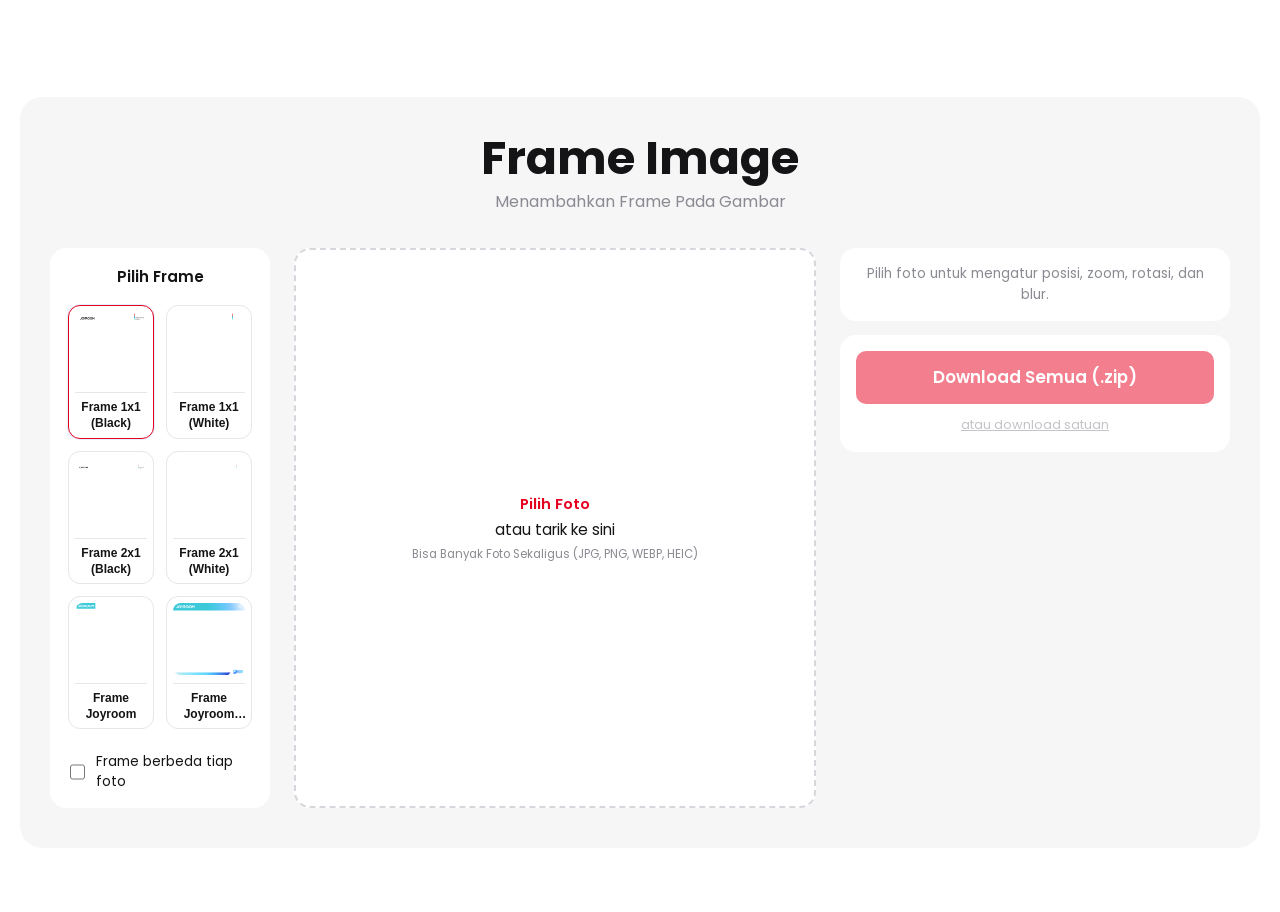
<file: index.html>
<!DOCTYPE html>
<html lang="id">
<head>
  <script src="https://designjoomax.github.io/welcomescreen/welcome.js"></script>
<meta charset="UTF-8">
<meta name="viewport" content="width=device-width, initial-scale=1, viewport-fit=cover">
<title>Frame Image - Joomax Teknologi Indonesia</title>
<link rel="icon" href="assets/favicon.png">
<link rel="preconnect" href="https://fonts.googleapis.com">
<link rel="preconnect" href="https://fonts.gstatic.com" crossorigin>
<link rel="stylesheet" href="https://fonts.googleapis.com/css2?family=Poppins:wght@400;500;600;700&display=swap">
<link rel="stylesheet" href="css/style.css">
</head>
<body>

<!-- Header (dari repo headerfooter) -->
<joomax-header sticky></joomax-header>

<div id="warn" class="warn" role="alert" hidden></div>

<!-- Isi halaman = aplikasi Frame Image -->
<main class="panel">
  <h1>Frame Image</h1>
  <p class="sub">Menambahkan Frame Pada Gambar</p>

  <div class="layout">
    <!-- Kiri: pilih frame -->
    <aside class="card side-l">
      <h2>Pilih Frame</h2>
      <div id="frames" class="frames" role="radiogroup" aria-label="Pilihan frame"></div>
      <label class="chk"><input type="checkbox" id="perFrame"> Frame berbeda tiap foto</label>
      <p id="perHint" class="hint" hidden>Frame yang dipilih berlaku untuk foto yang sedang dipilih.</p>
    </aside>

    <!-- Tengah: upload / grid foto -->
    <section class="center" id="stage">
      <label id="drop" class="drop" for="file">
        <strong>Pilih Foto</strong>
        <span>atau tarik ke sini</span>
        <small>Bisa Banyak Foto Sekaligus (JPG, PNG, WEBP, HEIC)</small>
      </label>
      <div id="grid" class="grid" hidden>
        <label id="addTile" class="tile add" for="file"><b>+</b> Tambah foto</label>
      </div>
      <input id="file" type="file" accept="image/*,.heic,.heif" multiple hidden>
      <p id="status" class="status" role="status"></p>
    </section>

    <!-- Kanan: pengaturan foto yang dipilih -->
    <aside class="side-r">
      <div class="card editor" id="editor" hidden>
        <div class="edstage" id="edStage" tabindex="0" aria-label="Area foto: geser dengan drag atau panah, zoom dengan + dan -"><canvas id="edCanvas"></canvas></div>
        <div class="zoom">
          <button class="ico" type="button" data-z="-" aria-label="Zoom out">−</button>
          <input type="range" id="zr" min="-100" max="100" step="1" aria-label="Zoom, -100 sampai 100">
          <button class="ico" type="button" data-z="+" aria-label="Zoom in">+</button>
          <input type="text" id="zn" inputmode="decimal" aria-label="Nilai zoom (-100 sampai 100)" title="Zoom: -100 sampai 100">
          <button class="ico" type="button" id="zReset" aria-label="Reset posisi, zoom, rotasi" title="Reset posisi, zoom, rotasi">↺</button>
        </div>
        <div class="tools">
          <button class="tool" type="button" id="rotL" title="Putar kiri 90°">↶ Kiri</button>
          <button class="tool" type="button" id="rotR" title="Putar kanan 90°">↷ Kanan</button>
          <button class="tool" type="button" id="flipH" aria-pressed="false" title="Balik horizontal">⇄ Flip H</button>
          <button class="tool" type="button" id="flipV" aria-pressed="false" title="Balik vertikal">⇅ Flip V</button>
        </div>
        <label class="chk"><input type="checkbox" id="blOn"> Gaussian blur (background)</label>
        <div class="blurctl" id="blCtl" hidden>
          <input type="range" id="blR" min="0" max="100" step="1" aria-label="Radius blur">
          <input type="text" id="blN" inputmode="decimal" aria-label="Radius blur dalam px">
          <span>px</span>
          <button class="pill" type="button" id="blRec" title="Radius 20 px">Rekomendasi</button>
        </div>
        <div class="order">
          <span>Urutan</span>
          <div><button class="ico" type="button" id="ordPrev" aria-label="Geser ke depan">←</button><b id="ordLbl">1/1</b><button class="ico" type="button" id="ordNext" aria-label="Geser ke belakang">→</button></div>
        </div>
        <div class="name" id="edName"></div>
        <div class="meta" id="edMeta"></div>
        <div class="acts"><button class="btn" type="button" id="edDl">Download</button><button class="btn ghost" type="button" id="edRm">Hapus</button></div>
      </div>
      <p class="card empty" id="edEmpty">Pilih foto untuk mengatur posisi, zoom, rotasi, dan blur.</p>
      <div class="card bulk" id="bulk">
        <button class="btn big" type="button" id="dlZip" disabled>Download Semua (.zip)</button>
        <button class="link" type="button" id="dlEach" disabled>atau download satuan</button>
      </div>
    </aside>
  </div>
</main>

<!-- Footer (dari repo headerfooter) -->
<joomax-footer></joomax-footer>

<!-- Widget Fixs.Arts: watermark bawah + popup kanan bawah (dari repo widget). Taruh paling akhir. -->
<fixs-widget></fixs-widget>

<!-- Header & footer: repo headerfooter. Isi menu/footer diatur di sana (joomax-layout.config.js) -->
<script src="https://designjoomax.github.io/headerfooter/joomax-layout.config.js"></script>
<script src="https://designjoomax.github.io/headerfooter/joomax-layout.js"></script>
<!-- Widget Fixs.Arts: repo widget -->
<script src="https://designjoomax.github.io/widget/fixs-widget.js"></script>
<!-- Aplikasi Frame Image (repo ini) -->
<script src="js/config.js"></script>
<script src="js/frames.js"></script>
<script src="js/app.js"></script>
</body>
</html>
</file>
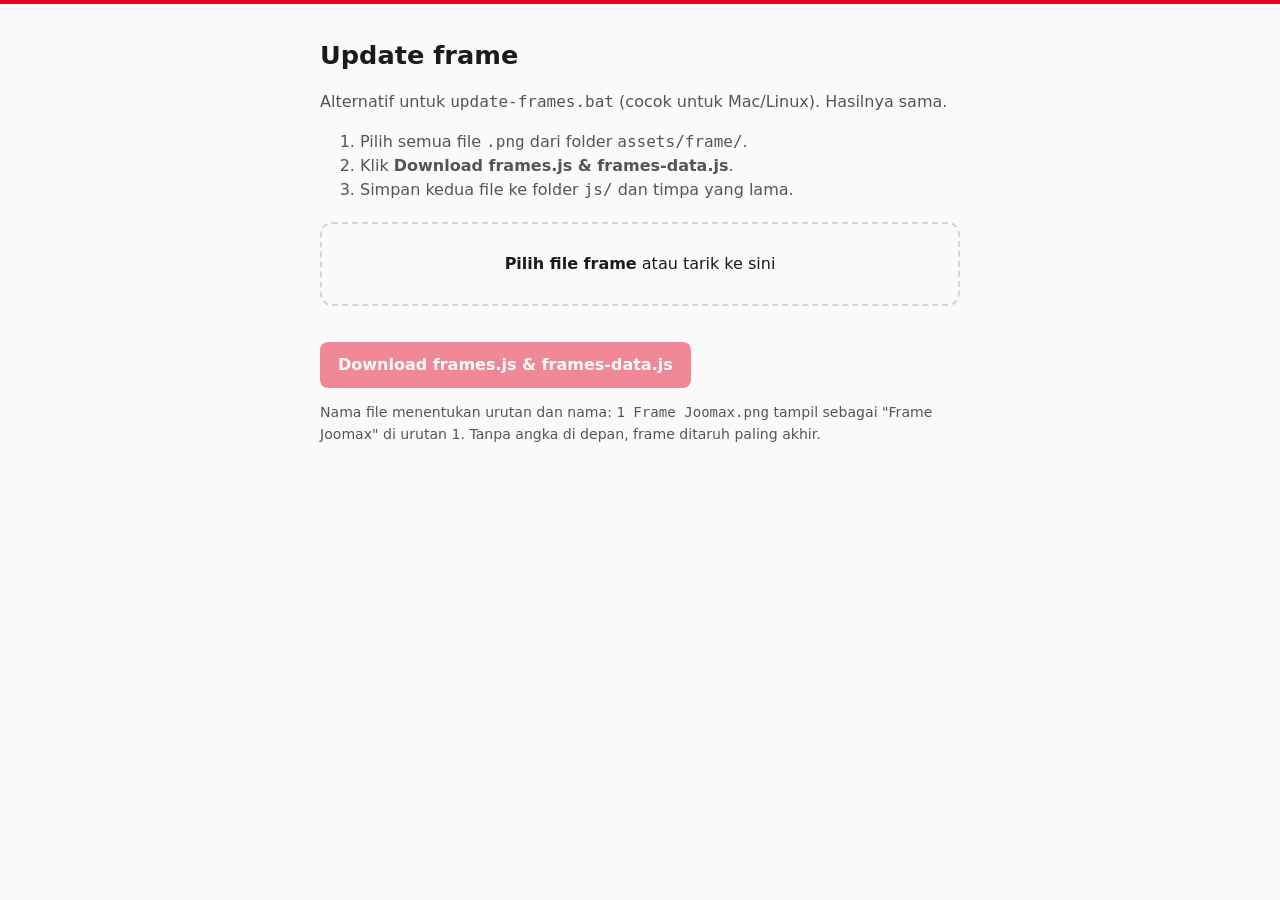
<file: tools/embed-frames.html>
<!DOCTYPE html>
<html lang="id">
<head>
<meta charset="UTF-8">
<meta name="viewport" content="width=device-width, initial-scale=1">
<title>Update Frame - JOOMAX SITE</title>
<style>
  body{margin:0;border-top:4px solid #e60020;font:16px/1.5 system-ui,-apple-system,"Segoe UI",sans-serif;background:#fafafa;color:#1b1b1d}
  main{max-width:640px;margin:0 auto;padding:32px 20px}
  h1{margin:0 0 8px;font-size:1.6rem}
  p,li{color:#555}
  .drop{display:block;text-align:center;padding:28px 16px;border:2px dashed #d5d5da;border-radius:12px;cursor:pointer;margin:20px 0}
  .drop:hover,.drop.over{border-color:#e60020}
  ul.files{list-style:none;padding:0;display:grid;gap:8px}
  ul.files li{display:flex;align-items:center;gap:12px;background:#fff;border:1px solid #e4e4e8;border-radius:10px;padding:8px 12px;color:#1b1b1d}
  ul.files img{width:40px;height:40px;object-fit:contain}
  ul.files span{margin-left:auto;color:#777;font-size:.85rem}
  button{border:0;border-radius:8px;padding:11px 18px;font:inherit;font-weight:600;background:#e60020;color:#fff;cursor:pointer}
  button:disabled{opacity:.45;cursor:not-allowed}
  .note{font-size:.88rem}
</style>
</head>
<body>
<main>
  <h1>Update frame</h1>
  <p>Alternatif untuk <code>update-frames.bat</code> (cocok untuk Mac/Linux). Hasilnya sama.</p>
  <ol>
    <li>Pilih semua file <code>.png</code> dari folder <code>assets/frame/</code>.</li>
    <li>Klik <strong>Download frames.js &amp; frames-data.js</strong>.</li>
    <li>Simpan kedua file ke folder <code>js/</code> dan timpa yang lama.</li>
  </ol>
  <label class="drop" id="drop" for="f"><strong>Pilih file frame</strong> atau tarik ke sini</label>
  <input id="f" type="file" accept="image/png" multiple hidden>
  <ul class="files" id="list"></ul>
  <button id="go" type="button" disabled>Download frames.js &amp; frames-data.js</button>
  <p class="note">Nama file menentukan urutan dan nama: <code>1 Frame Joomax.png</code> tampil sebagai "Frame Joomax" di urutan 1. Tanpa angka di depan, frame ditaruh paling akhir.</p>
</main>
<script>
  const files = {}, list = document.getElementById("list"), go = document.getElementById("go"), drop = document.getElementById("drop");
  const read = (f) => new Promise((res, rej) => { const r = new FileReader(); r.onload = () => res(r.result); r.onerror = rej; r.readAsDataURL(f); });
  const parse = (fn) => { const base = fn.replace(/\.png$/i, ""), m = base.match(/^\s*(\d+)[\s._-]+(.+)$/);
    return m ? { order: +m[1], name: m[2].trim() } : { order: 1e9, name: base }; };
  const sorted = () => Object.keys(files).map((file) => ({ file, ...parse(file) }))
    .sort((a, b) => a.order - b.order || a.name.localeCompare(b.name, undefined, { numeric: true }));
  function paint() {
    list.innerHTML = "";
    sorted().forEach((it, i) => {
      const li = document.createElement("li"), im = new Image(), st = document.createElement("strong"), sp = document.createElement("span");
      im.alt = ""; im.src = files[it.file]; st.textContent = `${i + 1}. ${it.name}`; sp.textContent = it.file;
      li.append(im, st, sp); list.appendChild(li);
    });
    go.disabled = !Object.keys(files).length;
  }
  async function add(picked) {
    for (const f of picked.filter((x) => /\.png$/i.test(x.name))) files[f.name] = await read(f);
    paint();
  }
  document.getElementById("f").onchange = (e) => { const p = [...e.target.files]; e.target.value = ""; add(p); };
  ["dragenter", "dragover"].forEach((t) => drop.addEventListener(t, (e) => { e.preventDefault(); drop.classList.add("over"); }));
  ["dragleave", "drop"].forEach((t) => drop.addEventListener(t, (e) => { e.preventDefault(); drop.classList.remove("over"); }));
  drop.addEventListener("drop", (e) => add([...e.dataTransfer.files]));
  const save = (name, text) => { const a = document.createElement("a"); a.href = URL.createObjectURL(new Blob([text], { type: "text/javascript" })); a.download = name; a.click(); };
  go.onclick = () => {
    const items = sorted(), head = "// Dibuat otomatis oleh tools/embed-frames.html. Jangan diedit manual.\n";
    save("frames.js", head + "window.JOOMAX_FRAMES = " + JSON.stringify(items.map(({ name, file }) => ({ name, file })), null, 2) + ";\n");
    setTimeout(() => save("frames-data.js", head + "window.JOOMAX_FRAME_DATA = " + JSON.stringify(Object.fromEntries(items.map((i) => [i.file, files[i.file]]))) + ";\n"), 400);
  };
</script>
</body>
</html>
</file>
<file: css/style.css>
/* Aplikasi Frame Image: hanya isi halaman. Header/footer dan widget dimuat dari repo headerfooter dan widget. */
[hidden]{display:none !important}
:root{
  --bg:#fff; --panel:#f6f6f7; --card:#fff; --ink:#141416; --muted:#8a8a92; --line:#e6e6ea; --dash:#d6d6dc;
  --accent:#e60020; --accent-ink:#fff;
  box-sizing:border-box;
  padding-top:env(safe-area-inset-top,0px); padding-bottom:env(safe-area-inset-bottom,0px);
}
@media (prefers-color-scheme:dark){:root:not([data-theme="light"]){
  --bg:#0f0f12; --panel:#17171b; --card:#1f1f24; --ink:#f3f3f5; --muted:#9a9aa3; --line:#2c2c33; --dash:#3a3a42; --accent:#ff3d55; --accent-ink:#0f0f12;}}
:root[data-theme="dark"]{--bg:#0f0f12; --panel:#17171b; --card:#1f1f24; --ink:#f3f3f5; --muted:#9a9aa3; --line:#2c2c33; --dash:#3a3a42; --accent:#ff3d55; --accent-ink:#0f0f12;}
*,*::before,*::after{box-sizing:inherit}
/* 84px = tinggi header sticky, supaya link #anchor tidak tertutup header */
html{scroll-padding-top:calc(84px + env(safe-area-inset-top,0px))}
fixs-widget{--fixs-bg:#111116} /* samakan dengan warna footer */
joomax-header:not(:defined){display:block;min-height:69px}
body{margin:0;background:var(--bg);color:var(--ink);font:16px/1.5 "Poppins",system-ui,-apple-system,"Segoe UI",Roboto,sans-serif}

.warn{width:min(1500px,calc(100% - 40px));margin:0 auto 14px;padding:12px 14px;border-radius:10px;border:1px solid var(--accent);font-size:.88rem}

.panel{width:min(1500px,calc(100% - 40px));margin:28px auto 64px;background:var(--panel);border-radius:22px;padding:34px 30px 40px}
h1{margin:0;text-align:center;font-size:clamp(2rem,4.5vw,2.9rem);font-weight:700;line-height:1.15}
.sub{margin:6px 0 0;text-align:center;color:var(--muted)}
.layout{display:grid;grid-template-columns:220px minmax(0,1fr) 390px;gap:24px;margin-top:34px;align-items:start}
.card{background:var(--card);border-radius:16px;padding:16px}

/* kiri: frame */
.side-l{display:flex;min-height:0;height:560px;flex-direction:column}
.side-l h2{margin:2px 0 14px;text-align:center;font-size:.95rem;font-weight:600}
.frames{display:grid;flex:1;grid-template-columns:repeat(2,minmax(0,1fr));gap:12px;min-height:0;overflow-x:hidden;overflow-y:auto;padding:2px}
.frame{display:flex;flex-direction:column;gap:8px;border:1px solid var(--line);border-radius:12px;background:#fff;padding:6px;cursor:pointer;transition:border-color .15s ease, box-shadow .15s ease}
.frame img{display:block;width:100%;aspect-ratio:1;object-fit:contain;border-radius:8px}
.frame-name{display:block;padding-top:6px;border-top:1px solid var(--line);color:var(--ink);font-size:.75rem;font-weight:600;line-height:1.35;text-align:center;display:-webkit-box;-webkit-line-clamp:2;line-clamp:2;-webkit-box-orient:vertical;overflow:hidden;word-break:break-word}
.frame[aria-checked="true"]{border-color:var(--accent);box-shadow:0 0 0 1px rgba(33,127,255,.12)}
.frames .muted{margin:0;text-align:center;color:var(--muted);font-size:.82rem}
.chk{display:flex;align-items:center;gap:8px;font-size:.85rem;cursor:pointer;margin-top:14px}
.chk input{accent-color:var(--accent);width:16px;height:16px}
.hint{margin:8px 0 0;font-size:.74rem;color:var(--muted)}

/* tengah: upload + grid */
.center{display:flex;flex-direction:column;gap:10px;min-height:560px;border-radius:16px}
.center.over{outline:2px dashed var(--accent);outline-offset:4px}
.drop{flex:1;min-height:520px;display:grid;place-content:center;gap:4px;text-align:center;border:2px dashed var(--dash);border-radius:16px;background:var(--bg);cursor:pointer}
.drop strong{color:var(--accent);font-size:.92rem;font-weight:600}
.drop span{font-size:.95rem}
.drop small{color:var(--muted);font-size:.72rem}
.drop:hover,.drop:focus-within{border-color:var(--accent)}
.status{margin:0;text-align:center;color:var(--muted);font-size:.85rem}
.status:empty{display:none}
.grid{display:grid;grid-template-columns:repeat(auto-fill,minmax(190px,1fr));gap:14px;align-content:start}
.grid[data-n="one"]{grid-template-columns:minmax(0,640px);justify-content:center}
.tile{position:relative;border-radius:14px;overflow:hidden;background:#fff;box-shadow:0 0 0 1px var(--line);cursor:pointer}
.tile canvas{display:block;width:100%;height:auto;-webkit-user-select:none;user-select:none}
.tile.sel,.tile.over{box-shadow:0 0 0 3px var(--accent)}
.tile.dragging{opacity:.4}
.tile:focus-visible{outline:3px solid var(--accent);outline-offset:2px}
.badge{position:absolute;left:8px;bottom:8px;min-width:26px;height:26px;padding:0 6px;border-radius:13px;background:var(--accent);color:var(--accent-ink);font-size:.8rem;font-weight:600;display:grid;place-items:center}
.x{position:absolute;right:8px;top:8px;width:26px;height:26px;border:0;border-radius:50%;background:rgba(0,0,0,.6);color:#fff;font-size:1rem;line-height:1;cursor:pointer}
.tile.add{display:grid;place-items:center;align-content:center;gap:2px;aspect-ratio:1;background:transparent;box-shadow:none;border:2px dashed var(--dash);color:var(--muted);font-size:.85rem;text-align:center}
.tile.add b{font-size:1.6rem;font-weight:500;color:var(--accent)}
.grid[data-n="one"] .tile.add{aspect-ratio:auto;padding:12px}

/* kanan: editor */
.side-r{display:grid;gap:14px}
.editor{display:grid;gap:12px}
.edstage{border-radius:12px;overflow:hidden;background:#fff;touch-action:none;cursor:grab;box-shadow:0 0 0 1px var(--line)}
.edstage:active{cursor:grabbing}
.edstage canvas{display:block;width:100%;height:auto;-webkit-user-select:none;user-select:none}
.edstage:focus-visible{outline:3px solid var(--accent);outline-offset:3px}
.zoom{display:flex;align-items:center;gap:8px}
.zoom input[type=range],.blurctl input[type=range]{flex:1;min-width:0;accent-color:var(--accent)}
input[type=text]{flex:none;width:52px;height:34px;padding:0;text-align:center;border:1px solid var(--line);border-radius:8px;background:transparent;color:var(--ink);font:inherit;font-size:.9rem}
.ico{border:1px solid var(--line);background:transparent;color:var(--ink);border-radius:8px;min-width:34px;height:34px;font:inherit;cursor:pointer;padding:0 8px}
.ico:disabled{opacity:.35;cursor:default}
.tools{display:grid;grid-template-columns:repeat(4,1fr);gap:6px}
.tool{height:36px;border:1px solid var(--line);background:transparent;color:var(--ink);border-radius:8px;font:inherit;font-size:.74rem;cursor:pointer;white-space:nowrap}
.tool[aria-pressed="true"]{background:var(--accent);border-color:var(--accent);color:var(--accent-ink)}
.editor .chk{margin-top:0}
.blurctl{display:flex;align-items:center;gap:8px}
.blurctl span{font-size:.85rem;color:var(--muted)}
.pill{border:1px solid var(--line);background:transparent;color:var(--muted);border-radius:999px;height:28px;padding:0 10px;font:inherit;font-size:.74rem;cursor:pointer;white-space:nowrap}
.pill.on{background:var(--accent);border-color:var(--accent);color:var(--accent-ink)}
.order{display:flex;align-items:center;justify-content:space-between;font-size:.85rem}
.order div{display:flex;align-items:center;gap:10px}
.order b{min-width:3ch;text-align:center;font-weight:600}
.name{font-size:.85rem;overflow:hidden;text-overflow:ellipsis;white-space:nowrap}
.meta{font-size:.78rem;color:var(--muted);min-height:1.2em;margin-top:-8px}
.acts{display:flex;gap:8px}
.acts .btn:first-child{flex:1}
.btn{border:0;border-radius:8px;padding:10px 14px;font:inherit;font-weight:600;background:var(--accent);color:var(--accent-ink);cursor:pointer}
.btn.ghost{background:transparent;color:var(--ink);border:1px solid var(--line)}
.btn.big{width:100%;padding:14px;font-size:1.05rem;border-radius:10px}
.btn:disabled{opacity:.5;cursor:default}
.link{display:block;margin:10px auto 0;border:0;background:none;color:var(--muted);font:inherit;font-size:.8rem;text-decoration:underline;cursor:pointer}
.link:disabled{opacity:.5;cursor:default}
.empty{margin:0;text-align:center;color:var(--muted);font-size:.85rem}
.btn:focus-visible,.ico:focus-visible,.tool:focus-visible,.pill:focus-visible,.frame:focus-visible,.link:focus-visible,input[type=text]:focus-visible{outline:3px solid var(--accent);outline-offset:2px}

@media (max-width:1100px){
  .layout{grid-template-columns:minmax(0,1fr)}
  .side-l{height:auto}
  .side-r,.editor,.center{min-width:0}
  .frames{flex:initial;max-height:260px;overflow-x:hidden;overflow-y:auto}
  .frame{min-width:0}
  .drop{min-height:260px}
  .center{min-height:0}
  .panel{padding:26px 16px 30px}
}
</file>
